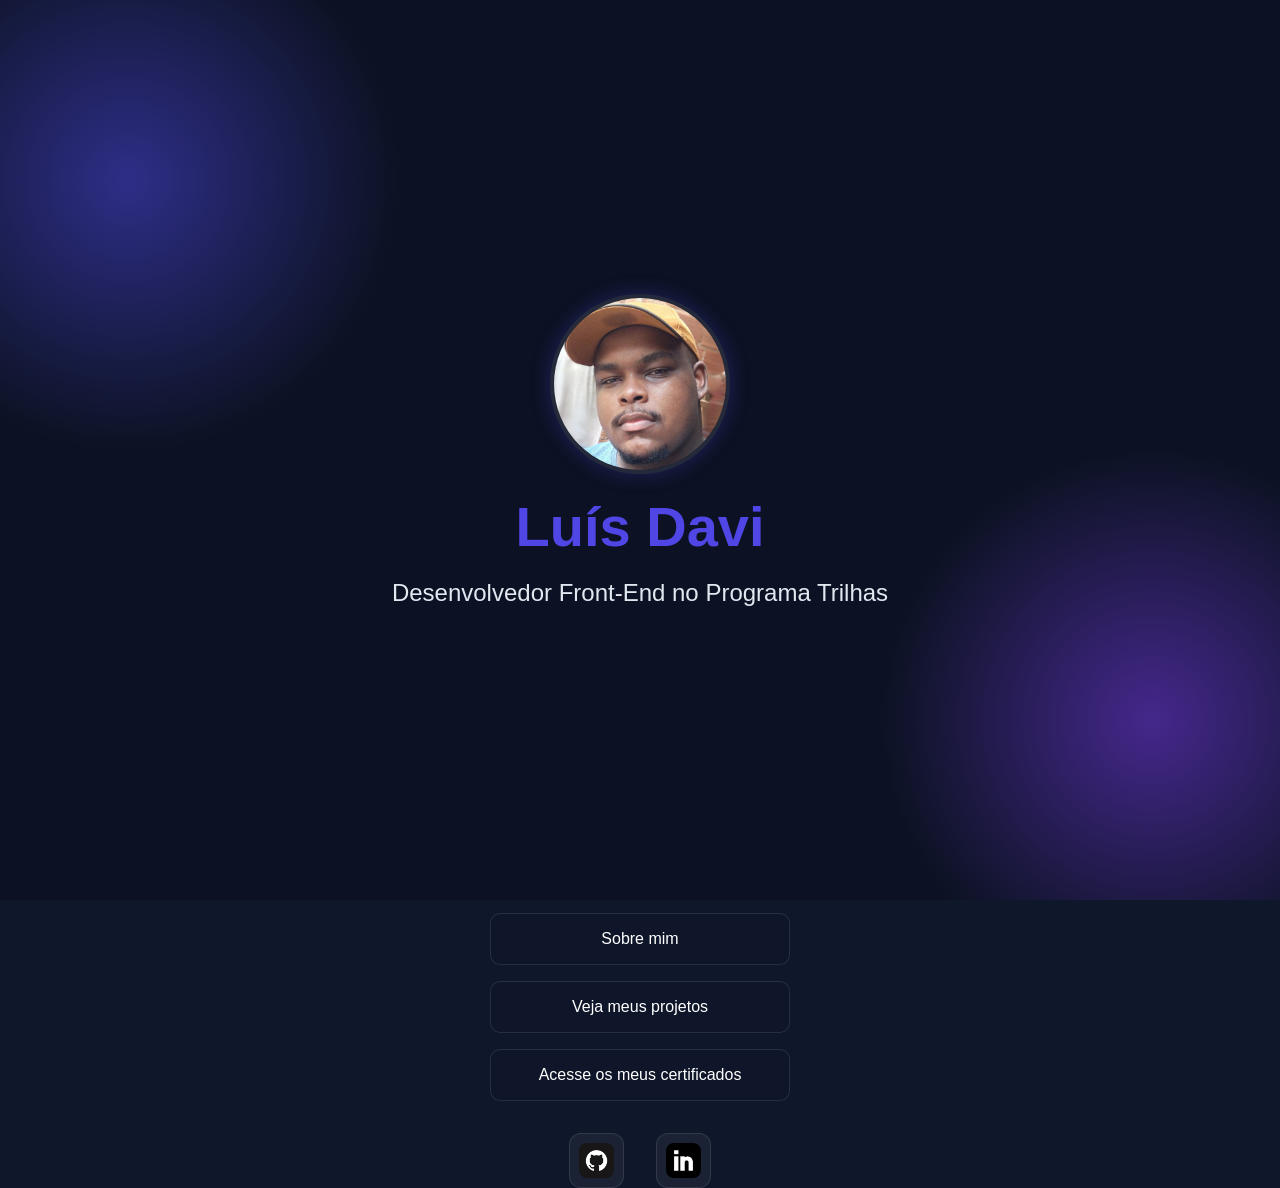
<file: index.html>
<!DOCTYPE html>
<html lang="pt-br">
<head>
  <meta charset="UTF-8">
  <meta name="viewport" content="width=device-width, initial-scale=1.0">
  <title>Desafio 1 | Portifólio</title>

  <link rel="stylesheet" href="./style.css">
</head>
  
<body>
  <div class="particulas"></div>

    <main id="inicio" class="cabecalho">
        <img src="./img/davi.jpg" alt="Foto de Luís Davi" class="foto-perfil">
        <h1>Luís Davi</h1>
        <p class="cabecalho-sub-titulo" >Desenvolvedor Front-End no Programa Trilhas</p>
    </main>

  <section class="botoes">
  <nav>
    <a href="./sobre.html">
      <button>Sobre mim</button>
    </a>

    <a href="./projetos.html">
      <button>Veja meus projetos</button>
    </a>

    <a href="./certificados.html">
      <button>Acesse os meus certificados</button>
    </a>
  </nav>    
 </section>

  <div class="redes-sociais">
    <a href="https://github.com/luisdavi267" target="_blank" rel="noopener noreferrer">
      <img src="./img/github.jpg" alt="Github">
    </a>

    <a href="https://www.linkedin.com/in/lu%C3%ADs-davi-campos-7a33583b2/" target="_blank" rel="noopener noreferrer">
      <img src="./img/linkedin.jpg" alt="LinkedIn">
    </a>
  </div>
  </section>
  
  
</body>
</html>
</file>
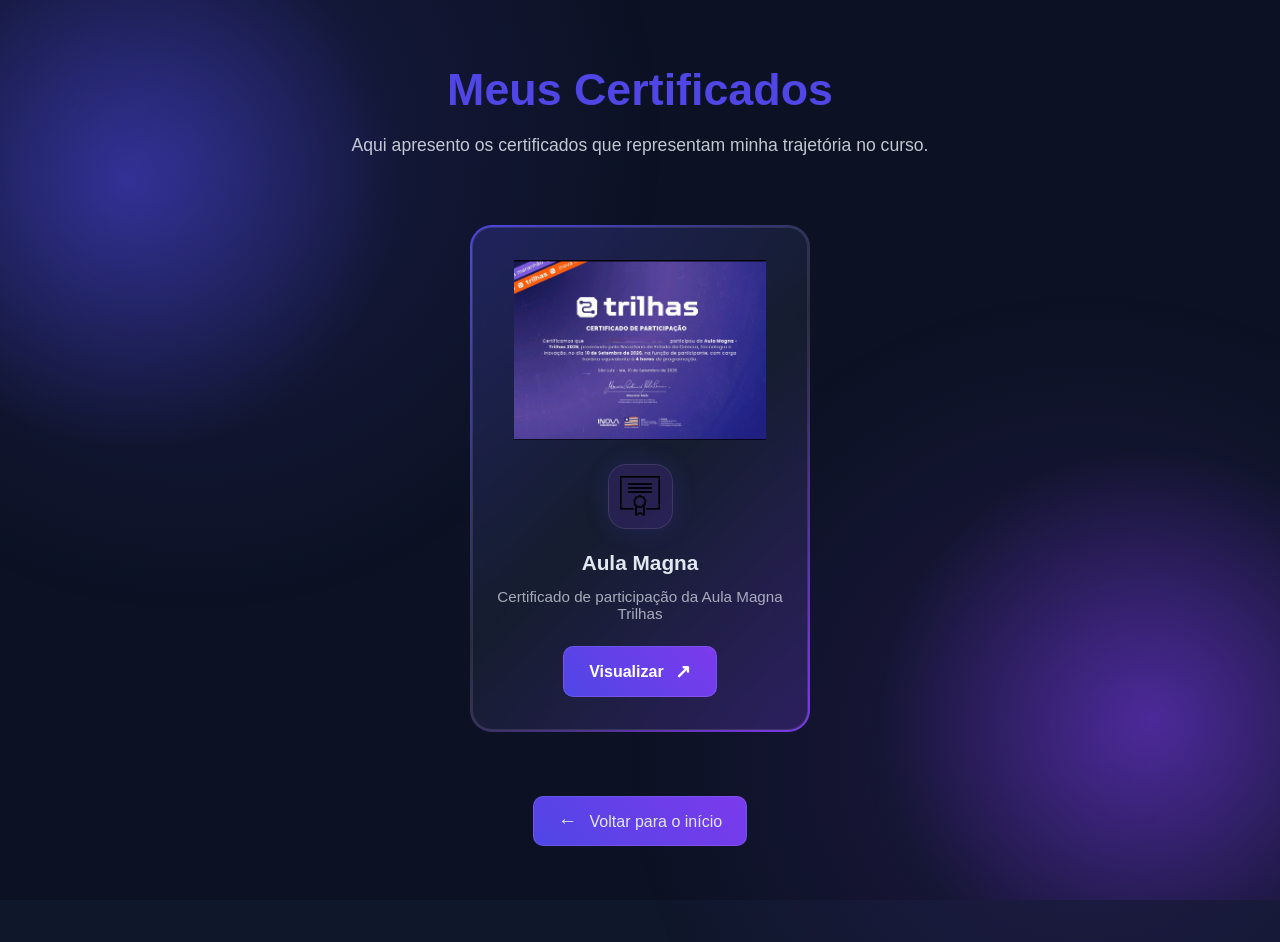
<file: certificados.html>
<!DOCTYPE html>
<html lang="pt-br"><head>
  <meta charset="UTF-8">
  <meta name="viewport" content="width=device-width, initial-scale=1.0">
  <title>Meus Certificados</title>

  <link rel="stylesheet" href="./style.css">
</head>

<body>
  <div class="particulas"></div>


  <main class="certificados">
    <header class="certificados-cabecalho">
      <h1>Meus Certificados</h1><p>
        Aqui apresento os certificados que representam
        minha trajetória no curso.
        
      </p>
    </header>

    <section class="certificados-lista"
        aria-label="Lista de certificados">

      <article class="certificado-card">

        <div class="certificado-conteudo">
            <img src="./img/certificado1.jpg" alt="Prévia do certificado" class="certificado-imagem">

          <span class="certificado-icone" aria-hidden="true">
              <img src="./img/icon.jpg" alt="Icone">
          </span>

          <h2>Aula Magna</h2>

          <p>
            Certificado de participação da Aula Magna Trilhas</p>

          <a
            href="https://drive.google.com/drive/folders/1fimgxfz2rtgBu4XA3AQQAZc2MA5AeiyE" class="certificado-visualizar" target="_blank" rel="noopener noreferrer">Visualizar<span aria-hidden="true">↗</span>
            
          </a>
        </div>
      </article>

    </section>
    <div class="voltar-container">

      <a href="./index.html" class="botao-voltar">
        <span class="seta-voltar">&larr;</span> Voltar para o início</a>

    </div>
  </main>
</body>
</html>
</file>
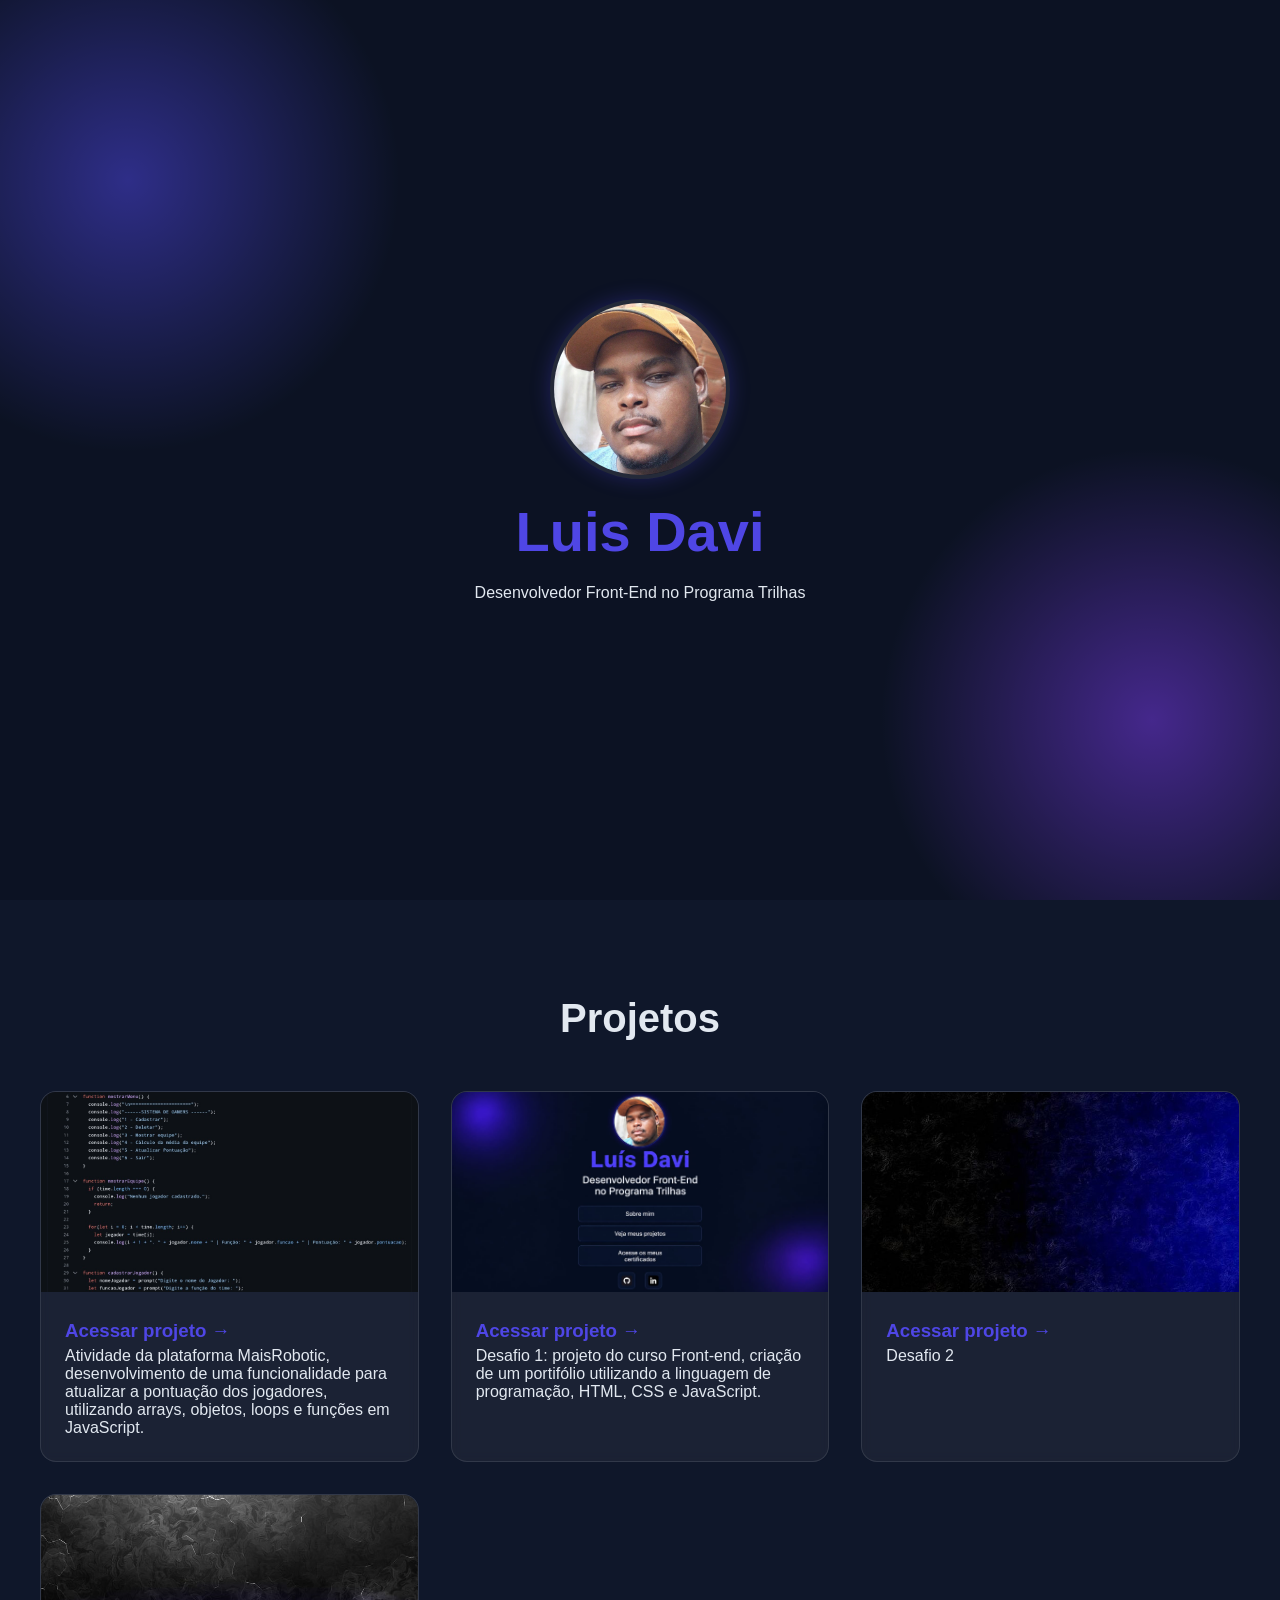
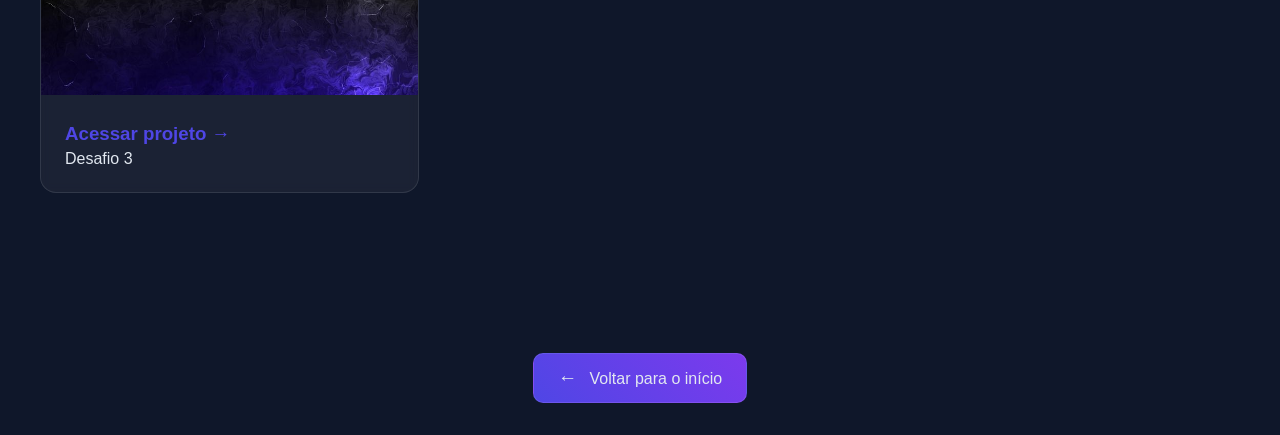
<file: projetos.html>
<!DOCTYPE html>
<html lang="pt-br">
<head>
    <meta charset="UTF-8">
    <meta name="viewport" content="width=device-width, initial-scale=1.0">
    <title>Meus projetos</title>

    <link rel="stylesheet" href="./style.css">
  </head>

  <body>
    <div class="particulas"></div>

    <main class="cabecalho"><div>
      <img src="./img/davi.jpg" alt="Foto de Luis Davi" class="foto-perfil">
      <h1>Luis Davi</h1>
      <p>Desenvolvedor Front-End no Programa Trilhas</p>
     </div> 
  </main>

    <section id="projetos" class="projetos">
        <h2 class="projetos-titulo">Projetos</h2>
        <div class="projetos-caixa">

            <a href="https://github.com/luisdavi267/Atividade-1-Trilhas-/blob/main/Modulo%2002%2Fsistema-gamers.js" class="projetos-card"
               target="_blank" rel="noopener noreferrer">
             
                <img src="./img/projeto1.jpg" alt="Projeto 1" class="projetos-imagem">
                <div class="caixa-textos-projetos">
                <h3 class="info-projetos">Acessar projeto<span class="simbolo-projeto">→</span></h3>
                <p class="paragrafo-projeto"> Atividade da plataforma MaisRobotic, desenvolvimento de uma funcionalidade para atualizar a pontuação dos jogadores, utilizando arrays, objetos, loops e funções em JavaScript.
                    </p>
                </div>
            </a>

            <a href="https://github.com/luisdavi267/Desafio-1-" class="projetos-card"
               target="_blank" rel="noopener noreferrer">
             
                <img src="./img/projeto2.jpg" alt="Projeto 2" class="projetos-imagem">
                <div class="caixa-textos-projetos">
                <h3 class="info-projetos">Acessar projeto<span class="simbolo-projeto">→</span></h3>
                <p class="paragrafo-projeto">Desafio 1: projeto do curso Front-end, criação de um portifólio utilizando a linguagem de programação, HTML, CSS e JavaScript.
                  </p>
              </div>
          </a>

      
            <a href="https://github.com/luisdavi267/Desafio-2" class="projetos-card"
               target="_blank" rel="noopener noreferrer">
             
                <img src="./img/projeto3.jpg" alt="Projeto 3" class="projetos-imagem">
                <div class="caixa-textos-projetos">
                <h3 class="info-projetos">Acessar projeto<span class="simbolo-projeto">→</span></h3>
                <p class="paragrafo-projeto">Desafio 2
                    </p>
                </div>
            </a>

            <a href="https://github.com/luisdavi267/Desafio-3" class="projetos-card"
               target="_blank" rel="noopener noreferrer">
             
                <img src="./img/projeto4.jpg" alt="Projeto 4" class="projetos-imagem">
                <div class="caixa-textos-projetos">
                <h3 class="info-projetos">Acessar projeto<span class="simbolo-projeto">→</span> </h3>
                <p class="paragrafo-projeto">Desafio 3
                    </p>
                </div>
            </a>

        </div>

    </section>

    <div class="voltar-container">

        <a href="./index.html" class="botao-voltar">
            <span class="seta-voltar">&larr;</span>
            Voltar para o início
        </a>

    </div>

</body>

</html>
</file>
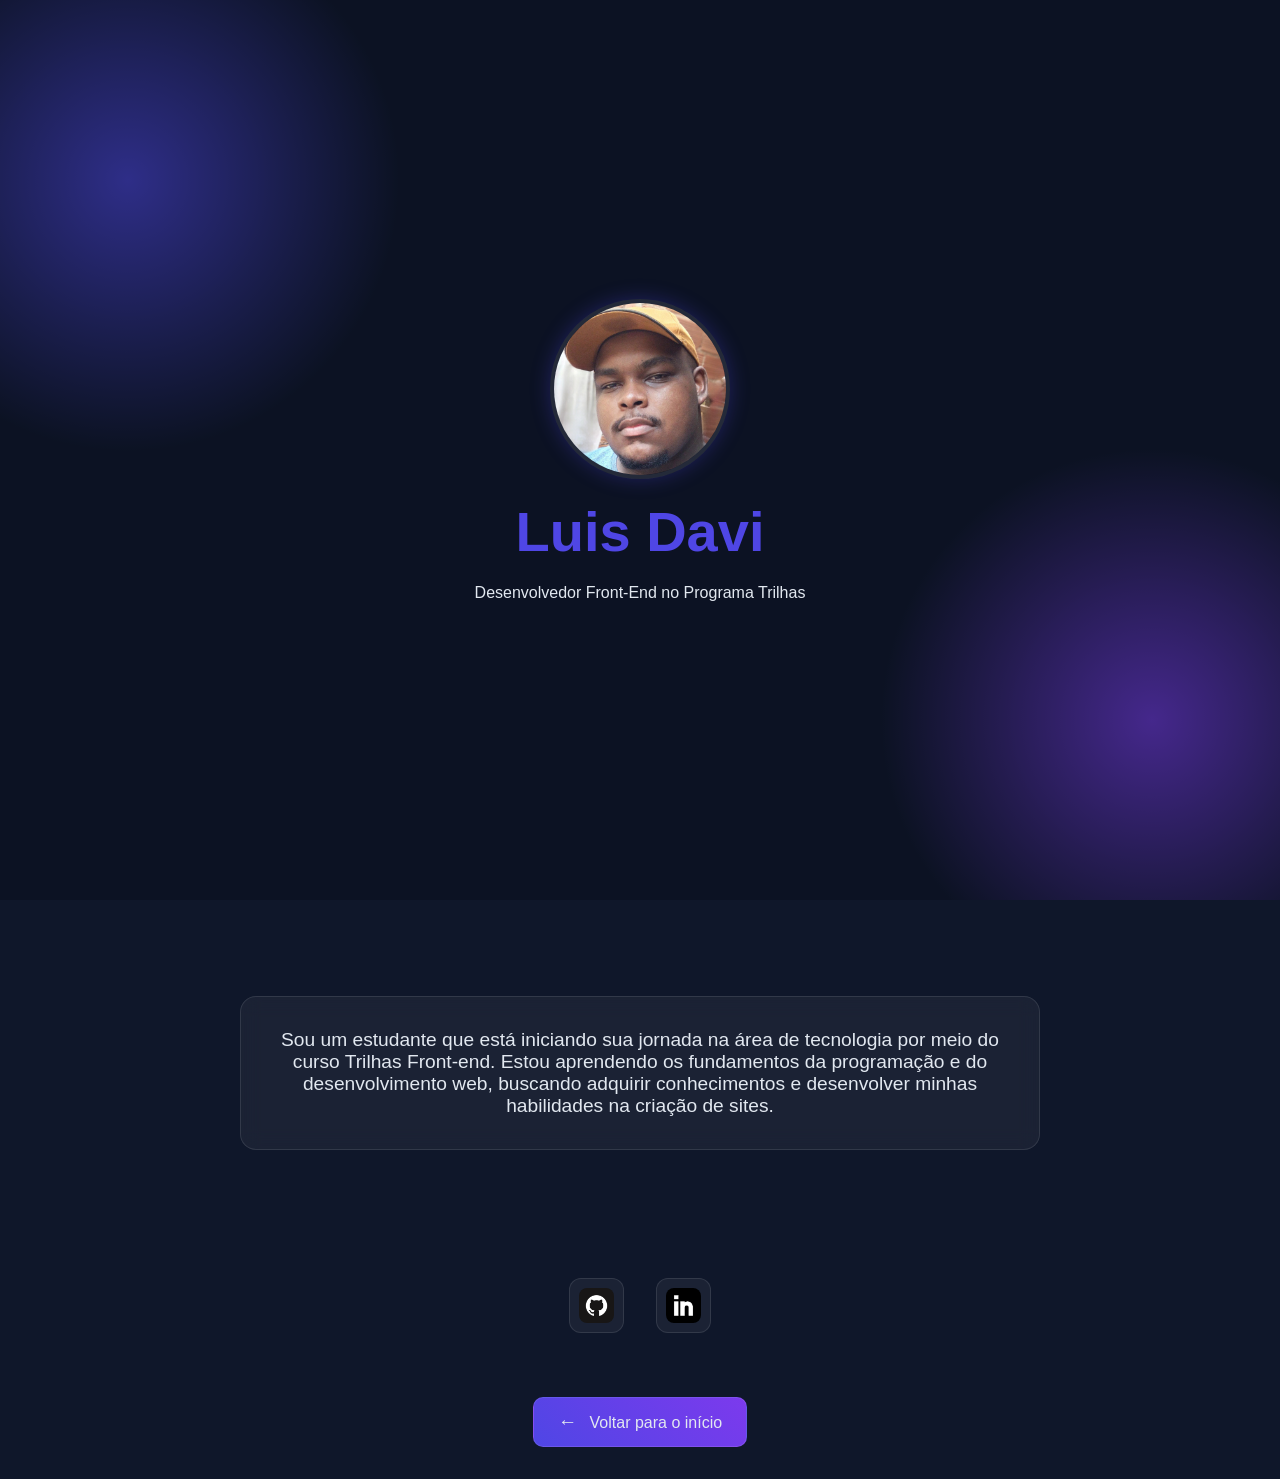
<file: sobre.html>
<!DOCTYPE html>
<html lang="pt-br">

<head>
  <meta charset="UTF-8">
  <meta name="viewport" content="width=device-width, initial-scale=1.0">
  <title>Sobre mim</title>

  <link rel="stylesheet" href="./style.css">
</head>

<body>
  <div class="particulas"></div>

  <main class="cabecalho">
    <div>

      <img src="./img/davi.jpg" alt="Foto de Luis Davi" class="foto-perfil">
      <h1>Luis Davi</h1>
      <p>Desenvolvedor Front-End no Programa Trilhas</p>
    </div>
  </main>

<section id="sobre" class="sobre">
  <div class="sobre-caixa">
    <p class="sobre-paragrafo">Sou um estudante que está iniciando sua jornada na área de tecnologia por meio do curso Trilhas Front-end. Estou aprendendo os fundamentos da programação e do desenvolvimento web, buscando adquirir conhecimentos e desenvolver minhas habilidades na criação de sites.</p>
  </div>

  </section>
      <div class="redes-sociais">
        <a href="https://github.com/luisdavi267" target="_blank" rel="noopener noreferrer">
        <img src="./img/github.jpg" alt="Github">
        </a>
    
        <a href="https://www.linkedin.com/in/lu%C3%ADs-davi-campos-7a33583b2/" target="_blank" rel="noopener noreferrer">
          <img src="./img/linkedin.jpg" alt="LinkedIn">
        </a>
      </div>
  
  </section>
      <div class="voltar-container">
        <a href="./index.html" class="botao-voltar">
        <span class="seta-voltar">&larr;</span> Voltar para o início
        </a>
        </div>
    
  </body>
</html>
</file>
<file: style.css>
*{
margin:0;
padding: 0;
box-sizing: border-box;
font-family: 'Segoe UI', Tahoma, Geneva, Verdana, sans-serif;
}

html{
scroll-behavior: smooth;
}

:root {
--primaria:#4f46e5;
--secundaria:#7c3aed;
--escuro:#0f172a;
--maisEscuro:#0a0f1c;
--claro:#e2e8f0;
--vidro:rgba(255, 255, 255, 0.1);
}

body {
background-color: var(--escuro);
color: var(--claro);
}

.cabecalho {
min-height: 100vh;
display: flex;
justify-content: center;
align-items: center;
flex-direction: column;
}

.cabecalho > div {
display: flex;
flex-direction: column;
align-items: center;
text-align: center;
}

.foto-perfil {
width: 180px;
height: 180px;
box-shadow: 0 0 20px rgba(79, 70, 229, 0.3);
border-radius: 50%;
border: 4px solid var(--vidro);
animation: flutuar 5s ease-in-out infinite;
}

h1 {
font-size: 3.5rem;
color: var(--primaria);
font-weight: bold;
margin: 20px;
}

.cabecalho-sub-titulo {
font-size: 1.5rem;
color:var(--claro);
text-align: center;
}

.botoes {
display: flex;
justify-content: center;
text-align: center;
margin-top: 0.8rem;
}

.botoes nav {
display: flex;
flex-direction: column;
gap: 1rem;
}

.botoes button {
width: 300px;
padding: 1rem;
border: 1px solid var(--vidro);
border-radius: 10px;
background: rgba(15, 23, 42, 0.8);
color: white;
font-size: 1rem;
cursor: pointer;
}

.redes-sociais {
display: flex;
justify-content: center;
align-items: center;
gap: 2rem;
margin-top: 2rem;
}

.redes-sociais a {
display: flex;
align-items: center;
justify-content: center;
width: 55px;
height: 55px;
border: 1px solid var(--vidro);
border-radius: 12px;
background: rgba(255, 255, 255, 0.05);
transition: all 0.3s ease;
}

.redes-sociais img {
width: 35px;
height: 35px;
object-fit: cover;
border-radius: 8px;
transition: transform 0.3s ease;
}

.redes-sociais a:hover {
transform: translateY(-5px);
border-color: var(--secundaria);
box-shadow: 0 0 15px rgba(124, 58, 237, 0.4);
}

.redes-sociais img:hover {
transform: scale(1.08);
}

.redes-sociais a:active {
transform: scale(0.92);
}

.redes-sociais a:focus-visible {
outline: 2px solid var(--primaria);
outline-offset: 4px;
}

.sobre {
padding: 6rem 2rem;
}

.sobre-caixa {
padding: 2rem;
max-width: 800px;
margin: 0 auto;
border-radius: 16px;
border: 1px solid var(--vidro);
backdrop-filter: blur(10px);
background: rgba(255, 255, 255, 0.05);
}

.sobre-paragrafo {
text-align: center;
font-size: 1.2rem;
}

.projetos {
padding: 6rem 2rem;

}

.projetos-caixa {
display: grid;
grid-template-columns: repeat(auto-fit, minmax(300px, 1fr));
gap: 2rem;
max-width: 1200px;
margin: 0 auto;

}

.projetos-card {
background: rgba(255, 255, 255, 0.05);
border-radius: 16px;
backdrop-filter: blur(5px);
border: 1px solid var(--vidro);
overflow: hidden;
transition: att 0.5s ease;
cursor: pointer;
display: block;
text-decoration: none;
color: inherit;

}

.projetos-titulo {
text-align: center;
font-size: 2.5rem;
margin-bottom: 50px;

}

.projetos-card:hover {
box-shadow: 0 10px 20px rgba(79, 70, 229, 0.2);
transform: translateY(-10px) scale(1.03);

}

.projetos-card:hover .info-projetos {
 color: #7c3ead;
}


.projetos-imagem {
height: 200px;
width: 100%;
object-fit: cover;
}

.caixa-textos-projetos {
padding: 1.5rem;

}

.paragrafo-projetos {
color: rgba(226, 232, 240, 0.8);
line-height: 1.25rem;

}

.info-projetos {
margin-bottom: 5px;
color: #4f46e5;
transition: color 0.3s ease;

}

.simbolo-projeto {
    margin-left: 5px;
}

.particulas {
position: fixed;
top: 0;
left: 0;
width: 100%;
height: 100%;
z-index: -1;
opacity: 0.5;
background:
radial-gradient(circle at 10% 20%, var(--primaria) 0%, transparent 20%),
radial-gradient(circle at 90% 80%, var(--secundaria) 0%, transparent 20%),
var(--maisEscuro);
}

@keyframes flutuar {
0% 100% {
transform: translateY(0);
}

50% {
transform: translateY(-20px);
}

}

.certificados {
min-height: 100vh;
padding: 4rem 2rem;
background: radial-gradient(circle at 15% 15%, rgba(79, 70, 229, 0.18),transparent 35%),radial-gradient(circle at 85% 80%, rgba(124, 58, 237, 0.16),transparent 35% );
}

.certificados-cabecalho {
max-width: 800px;
margin: 0 auto;
text-align: center;
}

.certificados-cabecalho h1 {
font-size: 2.8rem;
margin: 0 0 1rem;
color: var(--primaria);
}

.certificados-cabecalho p {
color: var(--claro);
font-size: 1.1rem;
line-height: 1.7;
opacity: 0.85;
}

.certificados-lista {
display: grid;
grid-template-columns:repeat(auto-fit, minmax(min(100%, 280px), 340px));
justify-content: center;
gap: 2rem;
max-width: 1100px;
margin: 4rem auto 0;
}

.certificado-card {
position: relative;
overflow: hidden;
padding: 2px;
border-radius: 22px;
background: linear-gradient(135deg,var(--primaria), rgba(255, 255, 255, 0.12),var(--secundaria));
transition:transform 0.35s ease,box-shadow 0.35s ease;
}

.certificado-conteudo {
min-height: 290px;
padding: 2rem 1.5rem;
display: flex;
flex-direction: column;
align-items: center;
justify-content: center;
text-align: center;
border-radius: 20px;
background: rgba(15, 23, 42, 0.72);
border: 1px solid var(--vidro);
backdrop-filter: blur(16px);
-webkit-backdrop-filter: blur(16px);
}

.certificado-icone {
display: flex;
align-items: center;
justify-content: center;
width: 65px;
height: 65px;
margin-bottom: 1.2rem;
border-radius: 18px;
border: 1px solid var(--vidro);
background: rgba(124, 58, 237, 0.16);
box-shadow: 0 0 25px rgba(79, 70, 229, 0.18);
}

.certificado-icone img {
width: 40px;
height: 40px;
object-fit: contain;
display: block;
}

.certificado-imagem {
display: block;
width: 100%;
max-width: 280px;
height: 180px;
object-fit: contain;
object-position: center;
margin: 0 auto 1.5rem;
border-radius: 10px;
}

.certificado-conteudo h2 {
margin-bottom: 0.7rem;
color: var(--claro);
font-size: 1.3rem;
line-height: 1.4;
}

.certificado-conteudo p {
margin-bottom: 1.5rem;
color: var(--claro);
opacity: 0.7;
font-size: 0.95rem;
}

.certificado-visualizar {
display: inline-flex;
align-items: center;
justify-content: center;
gap: 0.7rem;
padding: 0.8rem 1.6rem;
border-radius: 10px;
background: linear-gradient(45deg,var(--primaria),var(--secundaria));
border: 1px solid var(--vidro);
color: white;
font-size: 1rem;
font-weight: 600;
text-decoration: none;
transition:transform 0.3s ease, box-shadow 0.3s ease;
}

.certificado-visualizar span {
font-size: 1.2rem;
transition: transform 0.3s ease;
}

.botao-voltar {
display: inline-block;
margin-top: 2rem;
padding: 0.8rem 1.5rem;
color: var(--claro);
background: linear-gradient(45deg, var(--primaria), var(--secundaria));
border: 1px solid var(--vidro);
border-radius: 10px;
text-decoration: none;
font-weight: 500;
transition: all 0.3s ease;
}

.voltar-container {
display: flex;
justify-content: center;
padding: 2rem;
}

.botao-voltar:hover {
transform: translateY(-4px);
box-shadow: 0 5px 15px rgba(79, 70, 229, 0.4);
}

.seta-voltar {
margin-right: 0.5rem;
font-size: 1.2rem;
transition: transform 0.3s ease;
}

.botao-voltar:hover .seta-voltar {
transform: translateX(-4px);
}

.botao-voltar:active {
transform: scale(0.96);
}

.botao-voltar:focus-visible {
outline: 2px solid var(--claro);
outline-offset: 4px;
}

/*after -> depois  / before -> antes */
/adicionando responsividade/

@media (max-width: 600px) {

.navegacao {
padding: 1rem;
}

.menu {
gap: 1rem;
}

.menu-link {
font-size: 0.9rem;
}

.foto-perfil {
width: 140px;
height: 140px;
}

h1 {
font-size: 2.5rem;
margin: 15px;
}

.cabecalho-sub-titulo {
font-size: 1.1rem;
padding: 0 1rem;
text-align: center;
}

.botoes button {
width: 280px;
}

.redes-sociais {
gap: 1.5rem;
}

}

/ajustes do certificado/

@media (hover: hover) {
.certificado-card:hover {
transform: translateY(-8px);

box-shadow:  
  0 15px 35px rgba(79, 70, 229, 0.18),  
  0 0 20px rgba(124, 58, 237, 0.12);

}

.certificado-visualizar:hover {
transform: translateY(-3px);
box-shadow: 0 5px 20px rgba(124, 58, 237, 0.35);
}

.certificado-visualizar:hover span {
transform: translate(3px, -3px);
}
}

.certificado-visualizar:focus-visible {
outline: 2px solid var(--claro);
outline-offset: 5px;
}

.certificado-visualizar:active {
transform: scale(0.97);
}

@media (max-width: 600px) {
.certificados {
padding: 3rem 1.2rem;
}

.certificados-cabecalho h1 {
font-size: 2.2rem;
}

.certificados-cabecalho p {
font-size: 1rem;
}

.certificados-lista {
margin-top: 3rem;
}

.certificado-conteudo {
min-height: 270px;
padding: 1.5rem 1rem;
}

.voltar-container {
padding: 1rem 0;
}
}
</file>
